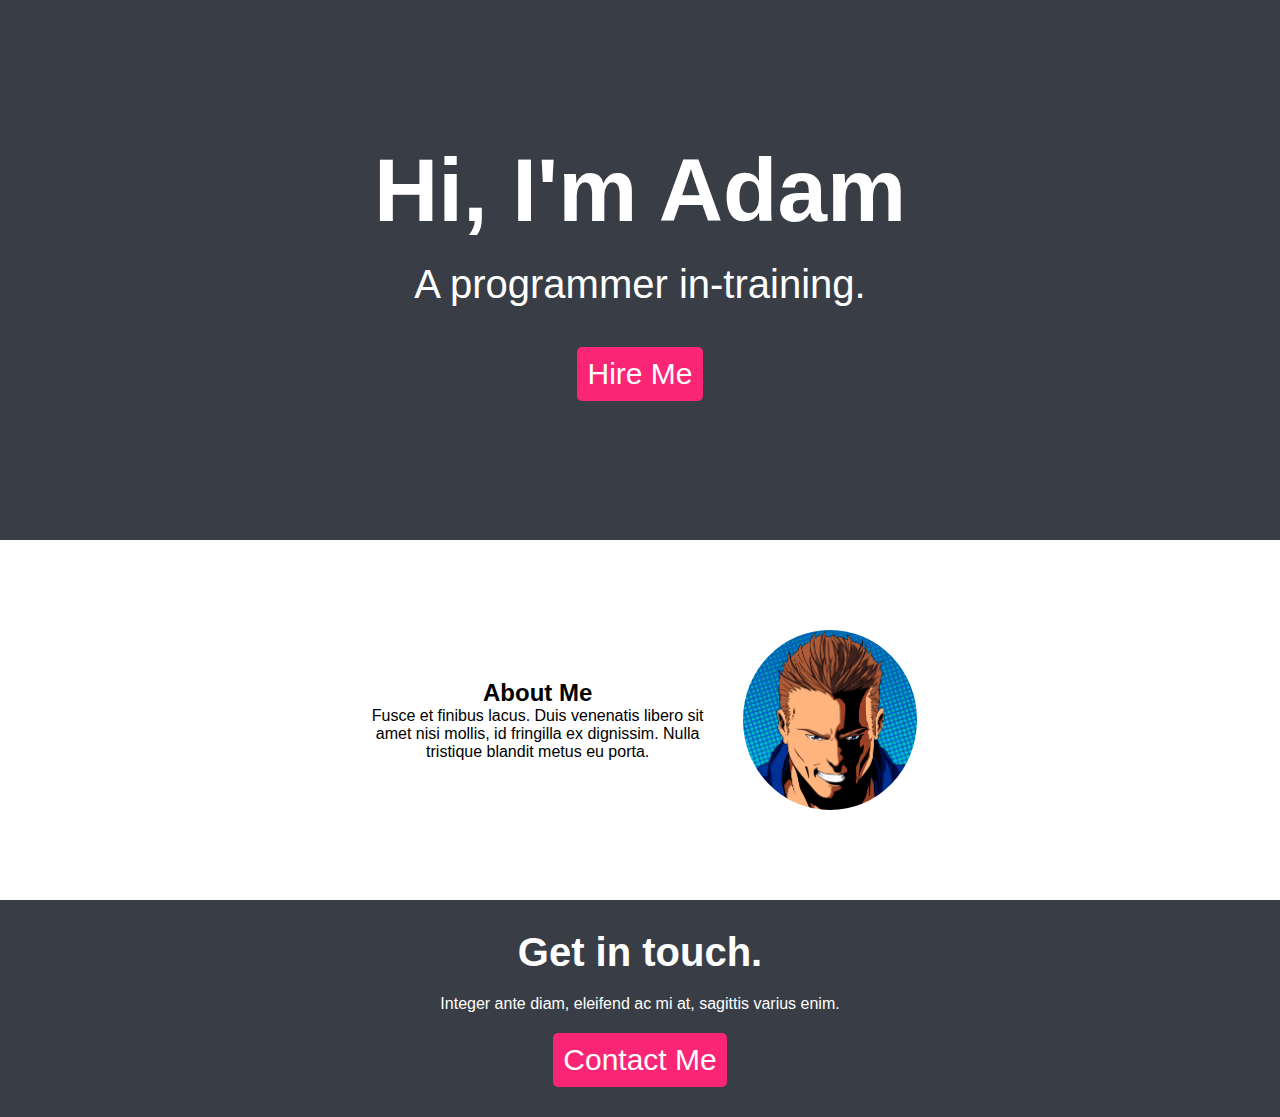
<file: index.html>
<!DOCTYPE html>
<html lang="en">
<head>
    <meta charset="UTF-8">
    <meta name="viewport" content="width=device-width, initial-scale=1.0">
    <link href="./css/indes.css" rel="stylesheet">
    <title>Adam Huffman</title>
</head>
<body class="grid-container">
    <section class="hero">
        <h1>Hi, I'm Adam</h1>
        <p>A programmer in-training.</p>
        <a href="./resume.html">Hire Me</a>
    </section>
    <section class="about-me">
        <div class="about-text">
            <h2>About Me</h2>
            <p>Fusce et finibus lacus. Duis venenatis libero sit amet nisi mollis, id fringilla ex dignissim. Nulla tristique blandit metus eu porta.</p>
        </div>
        <img src="./images/pax.png" alt="Profile picture.">
    </section>
    <section class="contact-me">
        <h2>Get in touch.</h2>
        <p>Integer ante diam, eleifend ac mi at, sagittis varius enim.</p>
        <a href="./resume.html">Contact Me</a>
    </section>
</body>
</html>
</file>
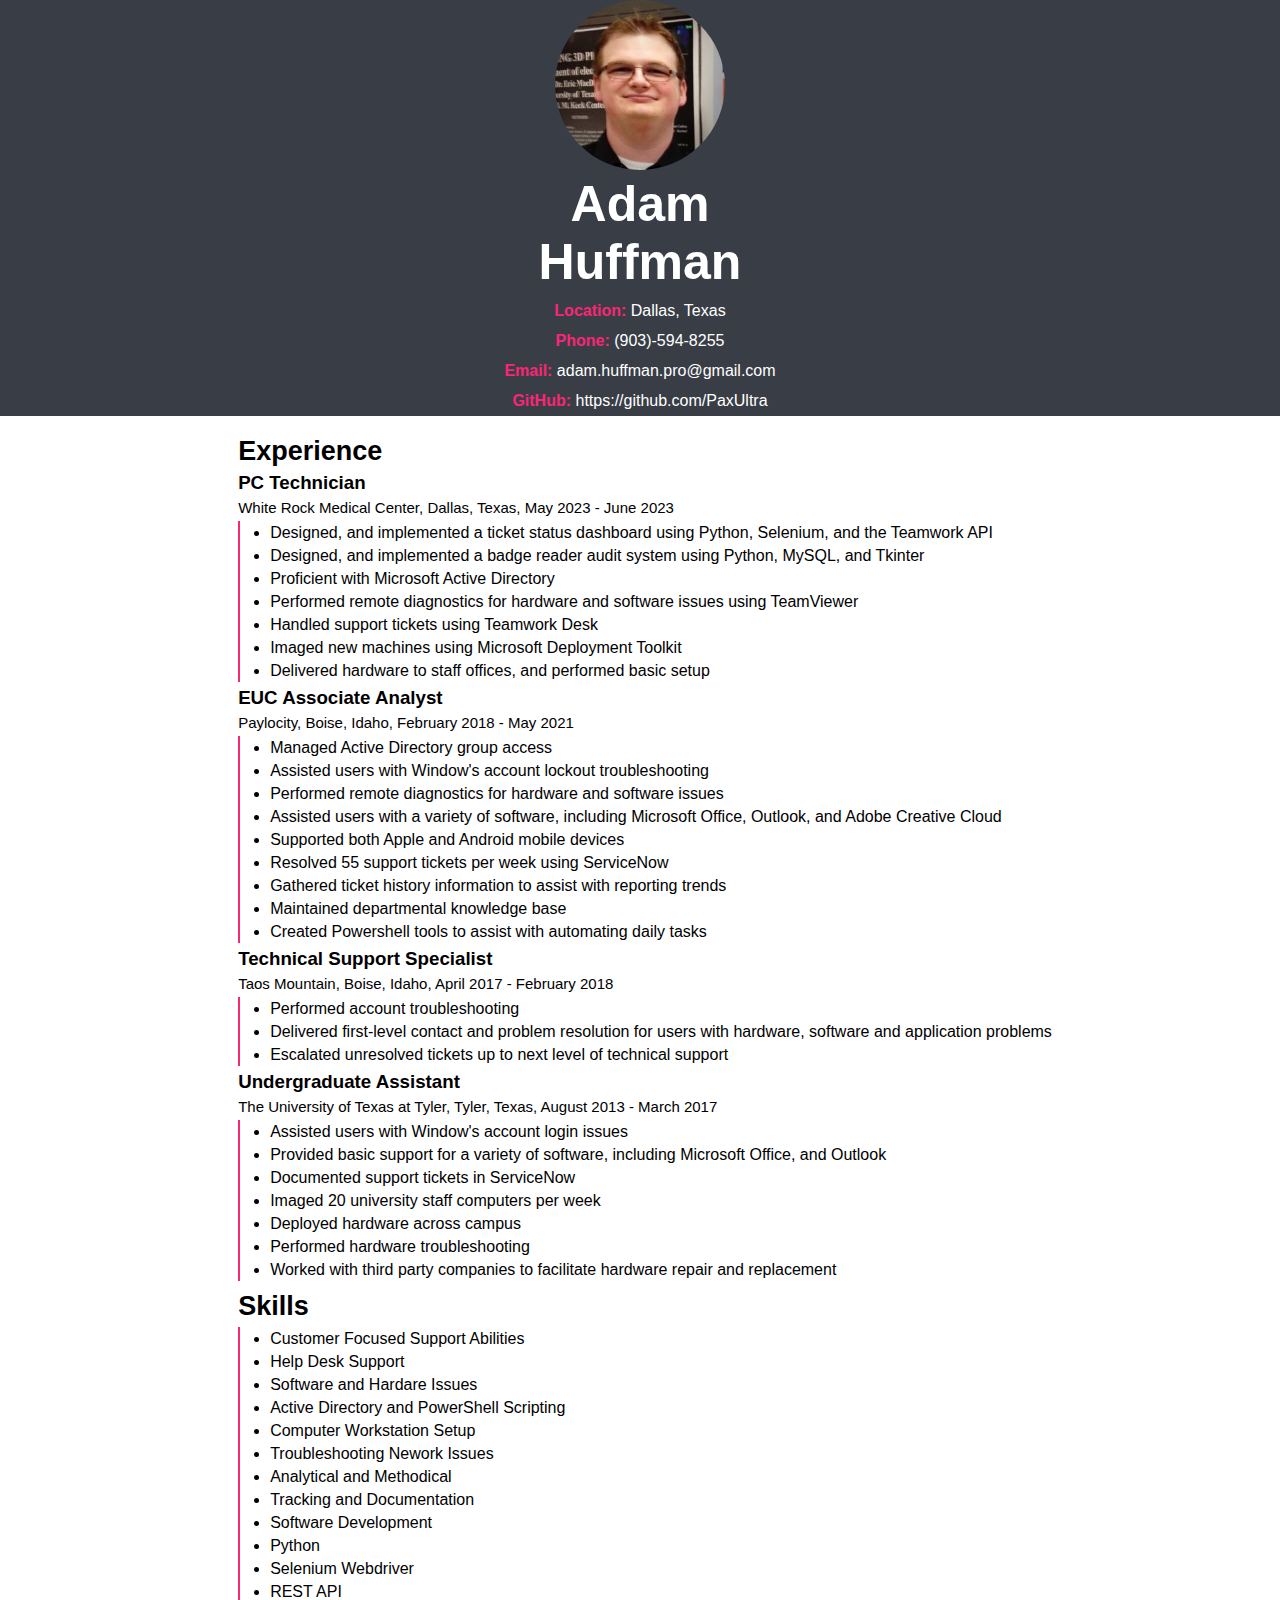
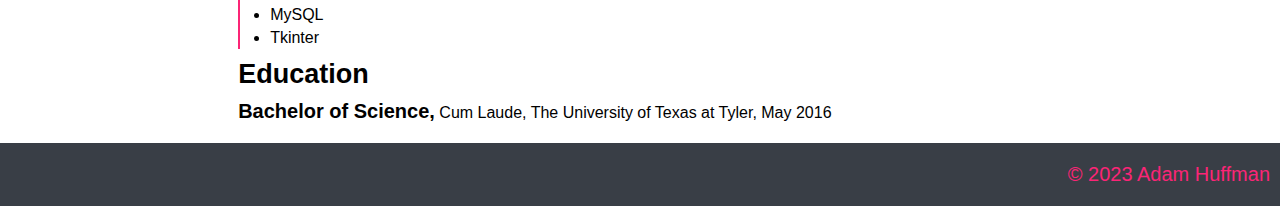
<file: resume.html>
<!DOCTYPE html>
<html lang="en">
<head>
    <meta charset="UTF-8">
    <meta name="viewport" content="width=device-width, initial-scale=1.0">
    <link href="./css/resume.css" rel="stylesheet">
    <title>Resume</title>
</head>
<body>
    <section class="header">
        <img src="./images/profile.jpg" alt="Adam Huffman, for better or worse."/>
        <h1>Adam<br/>Huffman</h1>
        <ul>
            <li><span class="contact-item">Location:</span> Dallas, Texas</li>
            <li><span class="contact-item">Phone:</span> (903)-594-8255</li>
            <li><span class="contact-item">Email:</span> adam.huffman.pro@gmail.com</li>
            <li><span class="contact-item">GitHub:</span> https://github.com/PaxUltra</li>
        </ul>
    </section>

    <div class="body-flex-container">
        <section class="resume-body">
            <div class="experience">
                <h2>Experience</h2>
                <div class="job-header">
                    <h3>PC Technician</h3>
                    <p>White Rock Medical Center, Dallas, Texas, May 2023 - June 2023</p>
                </div>
                <ul class="duties-list">
                    <li>Designed, and implemented a ticket status dashboard using Python, Selenium, and the Teamwork API</li>
                    <li>Designed, and implemented a badge reader audit system using Python, MySQL, and Tkinter</li>
                    <li>Proficient with Microsoft Active Directory</li>
                    <li>Performed remote diagnostics for hardware and software issues using TeamViewer</li>
                    <li>Handled support tickets using Teamwork Desk</li>
                    <li>Imaged new machines using Microsoft Deployment Toolkit</li>
                    <li>Delivered hardware to staff offices, and performed basic setup</li>
                </ul>
                
                <div class="job-header">
                    <h3>EUC Associate Analyst</h3>
                    <p>Paylocity, Boise, Idaho, February 2018 - May 2021</p>
                </div>
                <ul class="duties-list">
                    <li>Managed Active Directory group access</li>
                    <li>Assisted users with Window's account lockout troubleshooting</li>
                    <li>Performed remote diagnostics for hardware and software issues</li>
                    <li>Assisted users with a variety of software, including Microsoft Office, Outlook, and Adobe Creative Cloud</li>
                    <li>Supported both Apple and Android mobile devices</li>
                    <li>Resolved 55 support tickets per week using ServiceNow</li>
                    <li>Gathered ticket history information to assist with reporting trends</li>
                    <li>Maintained departmental knowledge base</li>
                    <li>Created Powershell tools to assist with automating daily tasks</li>
                </ul>
                
                <div class="job-header">
                    <h3>Technical Support Specialist</h3>
                    <p>Taos Mountain, Boise, Idaho, April 2017 - February 2018</p>
                </div>
                <ul class="duties-list">
                    <li>Performed account troubleshooting</li>
                    <li>Delivered first-level contact and problem resolution for users with hardware, software and application problems</li>
                    <li>Escalated unresolved tickets up to next level of technical support</li>
                </ul>

                <div class="job-header">
                    <h3>Undergraduate Assistant</h3>
                    <p>The University of Texas at Tyler, Tyler, Texas, August 2013 - March 2017</p>
                </div>
                <ul class="duties-list">
                    <li>Assisted users with Window's account login issues</li>
                    <li>Provided basic support for a variety of software, including Microsoft Office, and Outlook</li>
                    <li>Documented support tickets in ServiceNow</li>
                    <li>Imaged 20 university staff computers per week</li>
                    <li>Deployed hardware across campus</li>
                    <li>Performed hardware troubleshooting</li>
                    <li>Worked with third party companies to facilitate hardware repair and replacement</li>
                </ul>
            </div>  

            <div class="skills">
                <h2>Skills</h2>
                <ul class="skills-list">
                    <li>Customer Focused Support Abilities</li>
                    <li>Help Desk Support</li>
                    <li>Software and Hardare Issues</li>
                    <li>Active Directory and PowerShell Scripting</li>
                    <li>Computer Workstation Setup</li>
                    <li>Troubleshooting Nework Issues</li>
                    <li>Analytical and Methodical</li>
                    <li>Tracking and Documentation</li>
                    <li>Software Development</li>
                    <li>Python</li>
                    <li>Selenium Webdriver</li>
                    <li>REST API</li>
                    <li>MySQL</li>
                    <li>Tkinter</li>
                </ul>
            </div>

            <div class="education">
                <h2>Education</h2>
                <p>Bachelor of Science,<span class="degree-info"> Cum Laude, The University of Texas at Tyler, May 2016</span></p>
            </div>
        </section>
    </div>

    <footer>
        <p>© 2023 Adam Huffman</p>
    </footer>
</body>
</html>
</file>
<file: css/indes.css>
* {
    margin: 0;
    padding: 0;
}

.grid-container {
    display: grid;
    grid-template-rows: 60vh 40vh 1fr;
    font-family: sans-serif;
    text-align: center;
}

/* Hero section */
.hero {
    background-color: #393E46;
    display: flex;
    flex-direction: column;
    justify-content: center;
    align-items: center;
    gap: 20px;
}

.hero h1 {
    color: #fff;
    font-size: 89px;
}

.hero p {
    color: #fff;
    font-size: 40px;
    margin-bottom: 20px;
}

.hero a {
    text-decoration: none;
    background-color: #FB2576;
    color: #fff;
    font-size: 30px;
    padding: 10px;
    border-radius: 5px;
}

.hero a:hover {
    background-color: #000;
}

/* About me section */
.about-me {
    display: flex;
    justify-content: center;
    align-items: center;
    gap: 30px
}

.about-text p {
    max-width: 350px;
}

.about-me img {
    height: 180px;
    border-radius: 50%;
}

/* Contact me section */
.contact-me {
    background-color: #393E46;
    color: #fff;
    display: flex;
    padding: 30px 0 30px 0;
    flex-direction: column;
    justify-content: center;
    align-items: center;
    gap: 20px;
}

.contact-me h2 {
    font-size: 40px;
}

.contact-me a {
    text-decoration: none;
    background-color: #FB2576;
    color: #fff;
    font-size: 30px;
    padding: 10px;
    border-radius: 5px;
}

.contact-me a:hover {
    background-color: #000;
}

/* Responsive */

/* Very small devices */
@media screen and (max-width: 600px) {
    .about-me {
        flex-direction: column;
    }

    .about-text {
        order: 1;
    }
}
</file>
<file: css/resume.css>
* {
    margin: 0;
    padding: 0;
}

body {
    display: flex;
    gap: 20px;
    flex-direction: column;
    font-family: sans-serif;
}

/* Header section */
.header {
    color: #fff;
    background-color: #393E46;
    display: flex;
    justify-content: center;
    align-items: center;
    gap: 30px;
}

.header h1 {
    font-size: 90px;
    padding-right: 30px;
    border-right: #FB2576 solid 2px;
}

.header ul {
    list-style: none;
    font-size: 20px;
    line-height: 30px;
}

.contact-item {
    color:#FB2576;
    font-weight: bold;
}

/* Resume body */
.body-flex-container {
    display: flex;
    justify-content: center;
}

.resume-body {
    display: grid;
    grid-template-columns: 1fr;
    gap: 10px;
    margin-left: 10px;
}

/* Experience */
.experience {
    display: flex;
    flex-direction: column;
    gap: 5px;
}

.experience h2 {
    font-size: 27px;
}

.job-header {
    display: flex;
    align-items: center;
    gap: 10px;
}

.job-header p {
    font-size: 15px;
}

.duties-list {
    padding-left: 30px;
    border-left: #FB2576 solid 2px;
    line-height: 23px;
}

/* Skills */
.skills {
    display: flex;
    flex-direction: column;
    gap: 5px;
}

.skills h2 {
    font-size: 27px;
}

.skills-list {
    padding-left: 30px;
    border-left: #FB2576 solid 2px;
    line-height: 23px;
}

/* Education */
.education h2 {
    font-size: 27px;
    margin-bottom: 10px;
}

.education p {
    font-size: 20px;
    font-weight: bold;
}

.degree-info {
    font-size: 16px;
    font-weight: normal;
}

/* Footer */
footer {
    display: flex;
    justify-content: flex-end;
    background-color: #393E46;
    color:#FB2576;
    padding: 20px 10px 20px 0;
}

footer p {
    font-size: 20px;
}

/* Responsive */

@media only screen and (max-width: 600px) {
    .header {
        flex-direction: column;
        gap: 5px;
    }

    .header img {
        height: 170px;
        width: 170px;
        border-radius: 50%;
    }

    .header h1 {
        font-size: 50px;
        text-align: center;
        border: none;
        margin: 0;
        padding: 0;
    }

    .header ul {
        font-size: 16px;
        text-align: center;
    }

    .resume-body .job-header {
        align-items: flex-start;
        flex-direction: column;
        gap: 5px;
    }
} 

/* Small devices */
@media only screen and (min-width: 600px) {
    .header {
        flex-direction: column;
        gap: 5px;
    }

    .header img {
        height: 170px;
        width: 170px;
        border-radius: 50%;
    }

    .header h1 {
        font-size: 50px;
        text-align: center;
        border: none;
        margin: 0;
        padding: 0;
    }

    .header ul {
        font-size: 16px;
        text-align: center;
    }

    .resume-body .job-header {
        align-items: flex-start;
        flex-direction: column;
        gap: 5px;
    }
} 

/* Medium devices */
@media only screen and (min-width: 768px) {
    .header img {
        height: 170px;
        width: 170px;
    }

    .header h1 {
        font-size: 50px;
    }

    .header ul {
        font-size: 16px;
    }
} 

/* Large devices */
@media screen and (min-width: 992px) and (max-width: 1058px) {
    .header h1 {
        font-size: 65px;
    }
}
</file>
